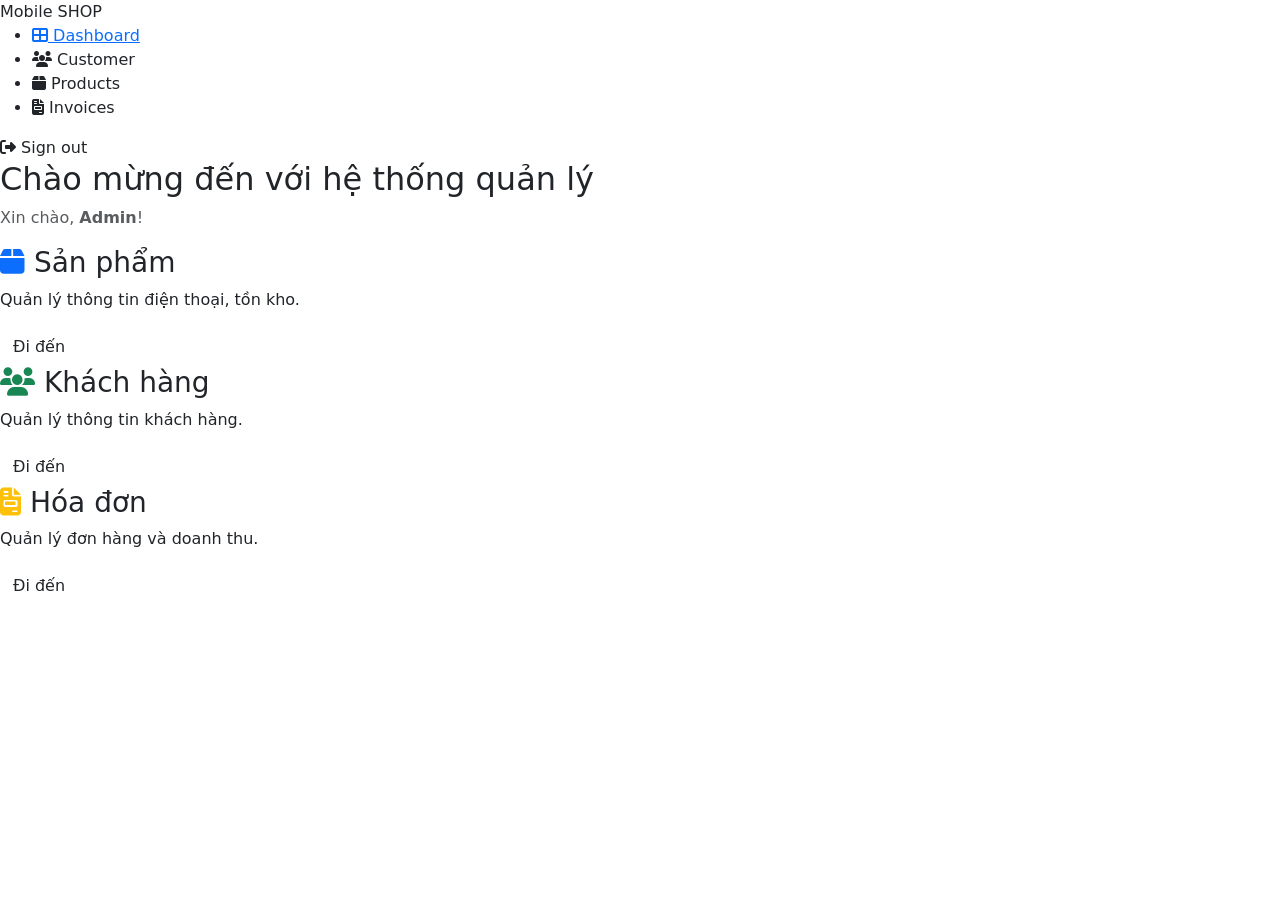
<file: src/main/resources/templates/index.html>
<!DOCTYPE html>
<html xmlns:th="http://www.thymeleaf.org">
<head>
    <meta charset="UTF-8">
    <title>Trang chủ - Mobile Shop</title>
    <link href="https://cdn.jsdelivr.net/npm/bootstrap@5.3.0/dist/css/bootstrap.min.css" rel="stylesheet">
    <link rel="stylesheet" href="https://cdnjs.cloudflare.com/ajax/libs/font-awesome/6.4.0/css/all.min.css">
    <link rel="stylesheet" th:href="@{/css/style.css}">
</head>
<body>
<!-- SIDEBAR -->
<aside class="sidebar">
    <div class="sidebar-logo">
        <span class="mobile">Mobile</span> <span class="shop">SHOP</span>
    </div>
    <ul class="sidebar-menu">
        <li><a th:href="@{/}" class="active"><i class="fas fa-th-large"></i> Dashboard</a></li>
        <li><a th:href="@{/customers}"><i class="fas fa-users"></i> Customer</a></li>
        <li><a th:href="@{/products}"><i class="fas fa-box"></i> Products</a></li>
        <li><a th:href="@{/invoices}"><i class="fas fa-file-invoice"></i> Invoices</a></li>
    </ul>
    <div class="sidebar-footer">
        <a th:href="@{/admin/logout}"><i class="fas fa-sign-out-alt"></i> Sign out</a>
    </div>
</aside>

<!-- MAIN CONTENT -->
<div class="main-content">
    <div class="page-header">
        <h2>Chào mừng đến với hệ thống quản lý</h2>
    </div>
    <p class="text-muted">Xin chào, <strong th:text="${session.adminUsername}">Admin</strong>!</p>

    <div class="dashboard-cards">
        <div class="dashboard-card card-blue">
            <h3><i class="fas fa-box text-primary"></i> Sản phẩm</h3>
            <p>Quản lý thông tin điện thoại, tồn kho.</p>
            <a th:href="@{/products}" class="btn btn-primary-orange">Đi đến</a>
        </div>
        <div class="dashboard-card card-green">
            <h3><i class="fas fa-users text-success"></i> Khách hàng</h3>
            <p>Quản lý thông tin khách hàng.</p>
            <a th:href="@{/customers}" class="btn btn-primary-orange">Đi đến</a>
        </div>
        <div class="dashboard-card card-orange">
            <h3><i class="fas fa-file-invoice text-warning"></i> Hóa đơn</h3>
            <p>Quản lý đơn hàng và doanh thu.</p>
            <a th:href="@{/invoices}" class="btn btn-primary-orange">Đi đến</a>
        </div>
    </div>
</div>

<script src="https://cdn.jsdelivr.net/npm/bootstrap@5.3.0/dist/js/bootstrap.bundle.min.js"></script>
</body>
</html>
</file>
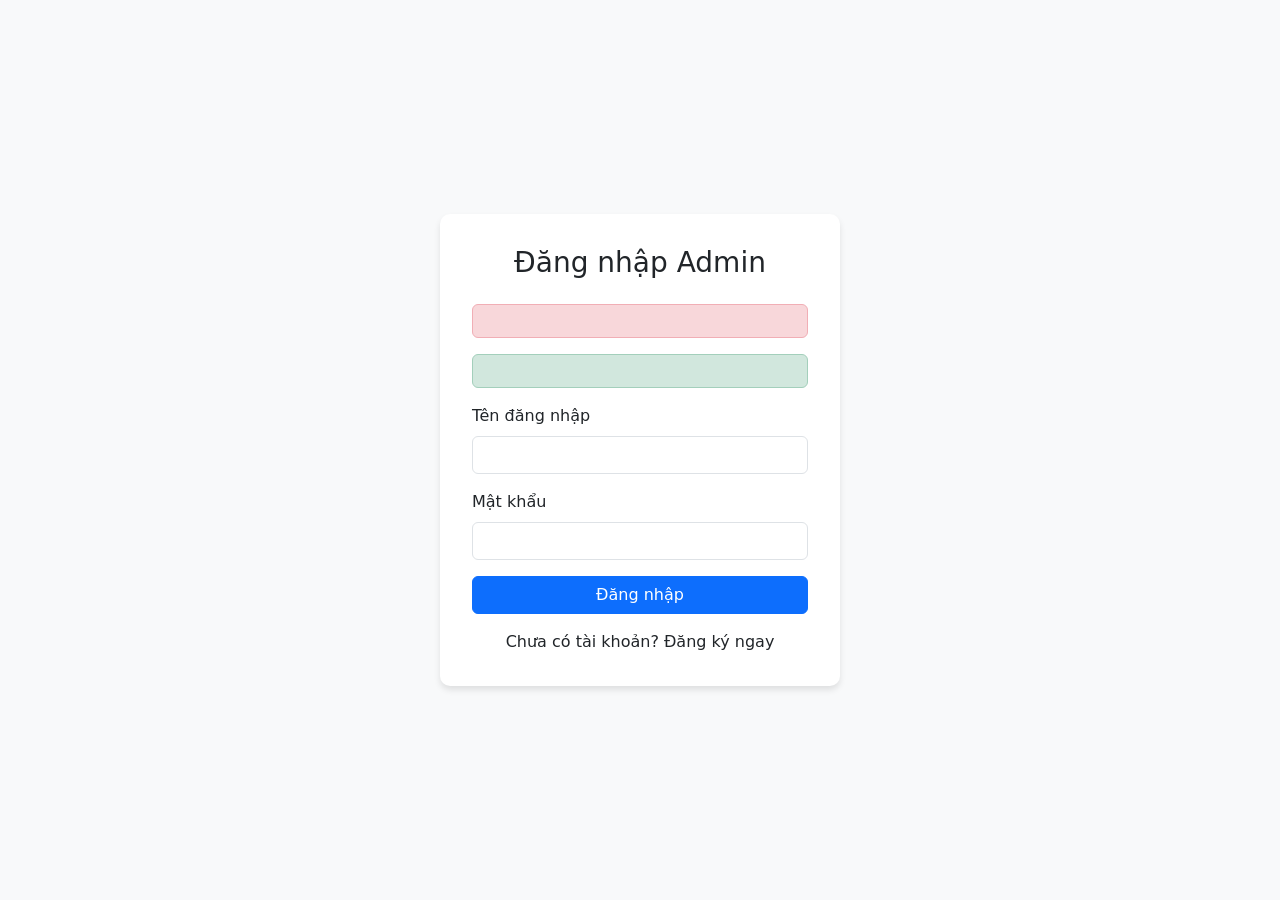
<file: src/main/resources/templates/admin/login.html>
<!DOCTYPE html>
<html xmlns:th="http://www.thymeleaf.org">
<head>
    <meta charset="UTF-8">
    <title>Đăng nhập hệ thống</title>
    <link href="https://cdn.jsdelivr.net/npm/bootstrap@5.3.0/dist/css/bootstrap.min.css" rel="stylesheet">
    <style>
        body { background-color: #f8f9fa; display: flex; align-items: center; justify-content: center; height: 100vh; }
        .login-card { max-width: 400px; width: 100%; padding: 2rem; border-radius: 10px; box-shadow: 0 4px 6px rgba(0,0,0,0.1); background: white; }
    </style>
</head>
<body>
<div class="login-card">
    <h3 class="text-center mb-4">Đăng nhập Admin</h3>

    <div th:if="${errorMessage}" class="alert alert-danger" th:text="${errorMessage}"></div>
    <div th:if="${successMessage}" class="alert alert-success" th:text="${successMessage}"></div>

    <form th:action="@{/admin/login}" method="post">
        <div class="mb-3">
            <label for="username" class="form-label">Tên đăng nhập</label>
            <input type="text" class="form-control" id="username" name="username" required>
        </div>
        <div class="mb-3">
            <label for="password" class="form-label">Mật khẩu</label>
            <input type="password" class="form-control" id="password" name="password" required>
        </div>
        <button type="submit" class="btn btn-primary w-100">Đăng nhập</button>
    </form>

    <div class="text-center mt-3">
        <a th:href="@{/admin/register}">Chưa có tài khoản? Đăng ký ngay</a>
    </div>
</div>
</body>
</html>
</file>
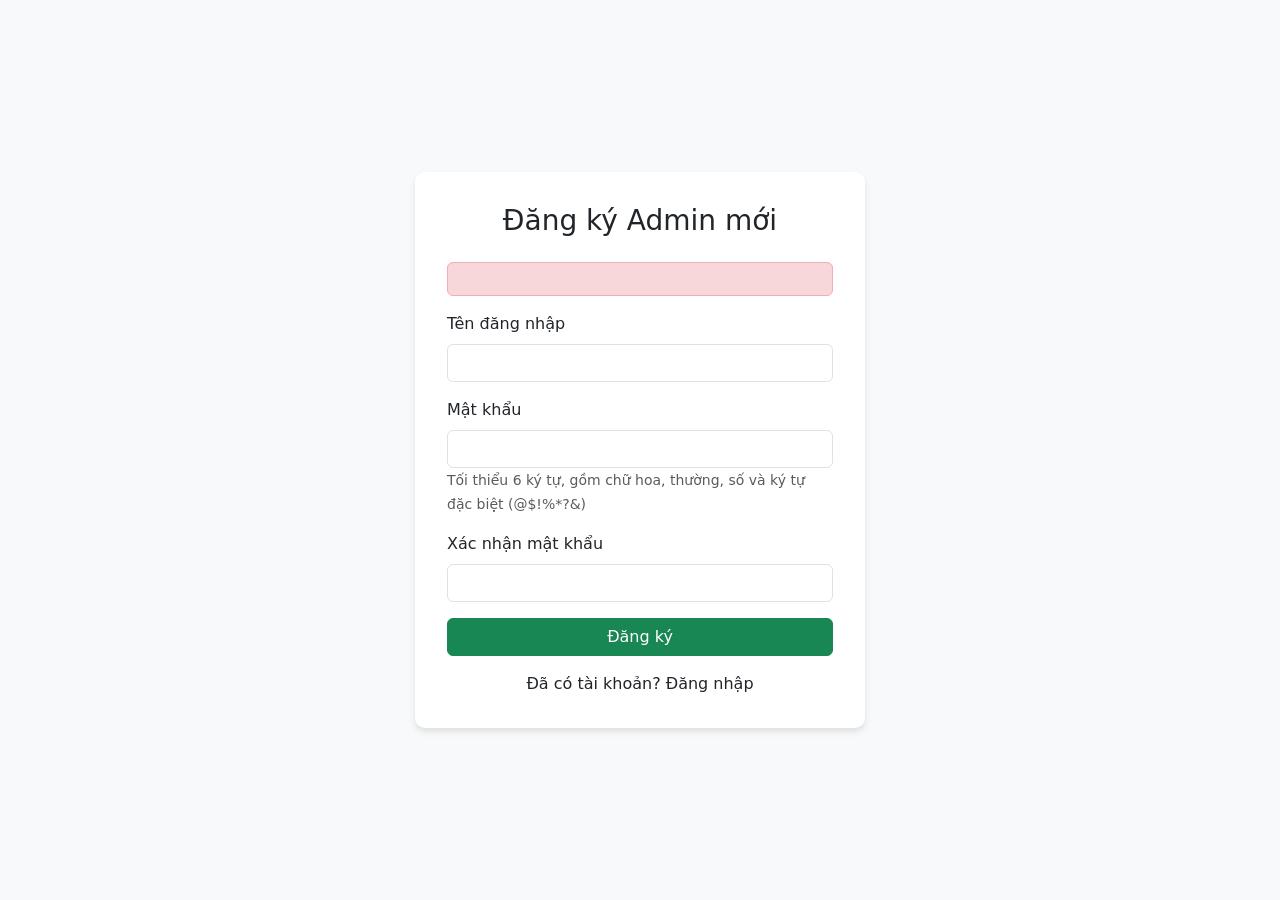
<file: src/main/resources/templates/admin/register.html>
<!DOCTYPE html>
<html xmlns:th="http://www.thymeleaf.org">
<head>
    <meta charset="UTF-8">
    <title>Đăng ký tài khoản</title>
    <link href="https://cdn.jsdelivr.net/npm/bootstrap@5.3.0/dist/css/bootstrap.min.css" rel="stylesheet">
    <style>
        body { background-color: #f8f9fa; display: flex; align-items: center; justify-content: center; height: 100vh; }
        .register-card { max-width: 450px; width: 100%; padding: 2rem; border-radius: 10px; box-shadow: 0 4px 6px rgba(0,0,0,0.1); background: white; }
    </style>
</head>
<body>
<div class="register-card">
    <h3 class="text-center mb-4">Đăng ký Admin mới</h3>

    <div th:if="${errorMessage}" class="alert alert-danger" th:text="${errorMessage}"></div>

    <!-- Form sử dụng RegisterDTO thay vì Admin entity -->
    <form th:action="@{/admin/register}" th:object="${registerDTO}" method="post">
        <div class="mb-3">
            <label for="username" class="form-label">Tên đăng nhập</label>
            <input type="text" class="form-control" id="username" th:field="*{username}" required>
        </div>
        <div class="mb-3">
            <label for="password" class="form-label">Mật khẩu</label>
            <input type="password" class="form-control" id="password" th:field="*{password}" required>
            <small class="text-muted">Tối thiểu 6 ký tự, gồm chữ hoa, thường, số và ký tự đặc biệt (@$!%*?&)</small>
        </div>
        <div class="mb-3">
            <label for="confirmPassword" class="form-label">Xác nhận mật khẩu</label>
            <input type="password" class="form-control" id="confirmPassword" th:field="*{confirmPassword}" required>
        </div>
        <button type="submit" class="btn btn-success w-100">Đăng ký</button>
    </form>

    <div class="text-center mt-3">
        <a th:href="@{/admin/login}">Đã có tài khoản? Đăng nhập</a>
    </div>
</div>
</body>
</html>
</file>
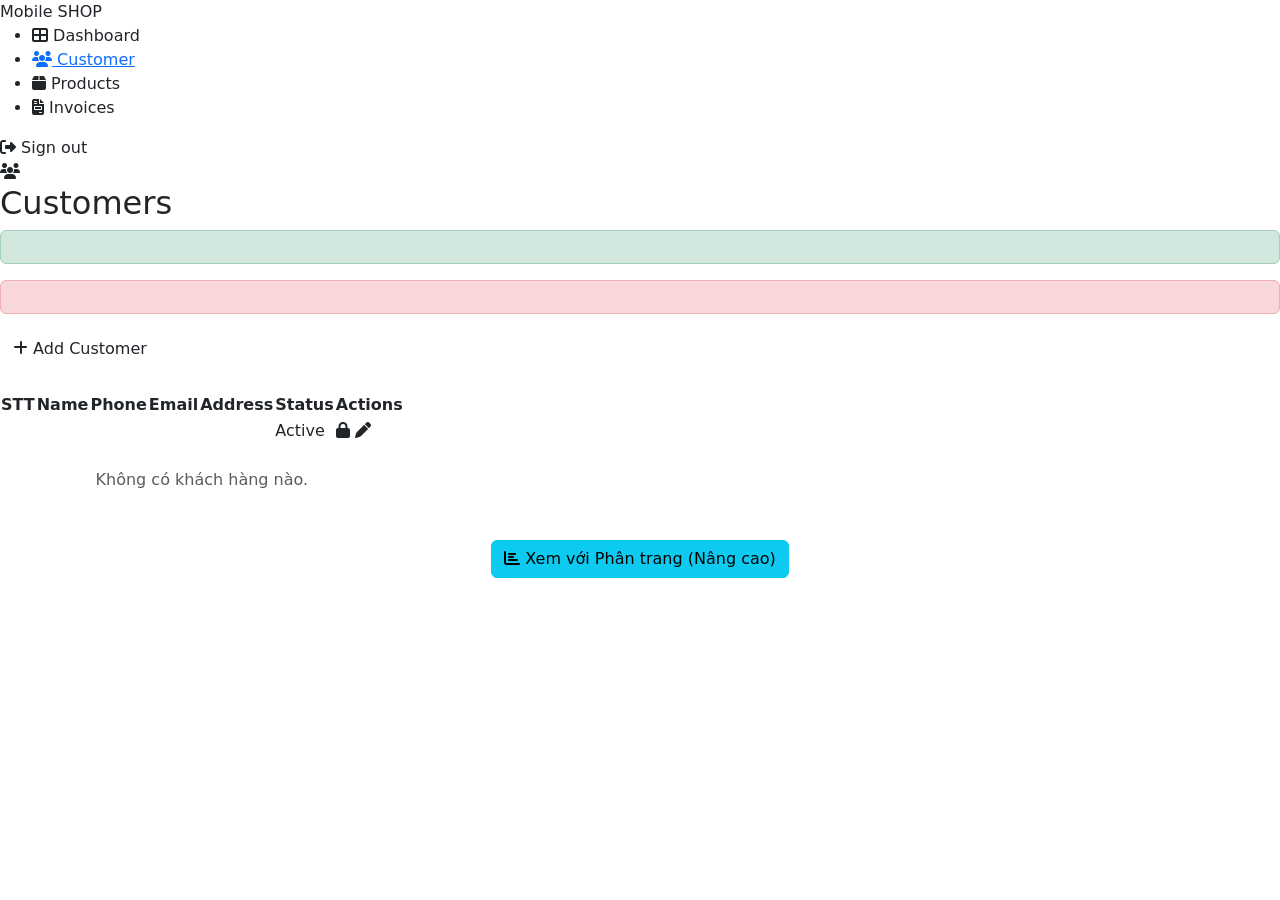
<file: src/main/resources/templates/customers/list.html>
<!DOCTYPE html>
<html xmlns:th="http://www.thymeleaf.org">
<head>
    <meta charset="UTF-8">
    <title>Customers - Mobile Shop</title>
    <link href="https://cdn.jsdelivr.net/npm/bootstrap@5.3.0/dist/css/bootstrap.min.css" rel="stylesheet">
    <link rel="stylesheet" href="https://cdnjs.cloudflare.com/ajax/libs/font-awesome/6.4.0/css/all.min.css">
    <link rel="stylesheet" th:href="@{/css/style.css}">
</head>
<body>
<aside class="sidebar">
    <div class="sidebar-logo">
        <span class="mobile">Mobile</span> <span class="shop">SHOP</span>
    </div>
    <ul class="sidebar-menu">
        <li><a th:href="@{/}"><i class="fas fa-th-large"></i> Dashboard</a></li>
        <li><a th:href="@{/customers}" class="active"><i class="fas fa-users"></i> Customer</a></li>
        <li><a th:href="@{/products}"><i class="fas fa-box"></i> Products</a></li>
        <li><a th:href="@{/invoices}"><i class="fas fa-file-invoice"></i> Invoices</a></li>
    </ul>
    <div class="sidebar-footer">
        <a th:href="@{/admin/logout}"><i class="fas fa-sign-out-alt"></i> Sign out</a>
    </div>
</aside>

<div class="main-content">
    <div class="page-header">
        <i class="fas fa-users"></i>
        <h2>Customers</h2>
    </div>

    <div th:if="${successMessage}" class="alert alert-success" th:text="${successMessage}"></div>
    <div th:if="${errorMessage}" class="alert alert-danger" th:text="${errorMessage}"></div>

    <div class="d-flex justify-content-between align-items-center mb-4">
        <a th:href="@{/customers/add}" class="btn btn-primary-orange">
            <i class="fas fa-plus"></i> Add Customer
        </a>
    </div>

    <table class="data-table">
        <thead>
        <tr>
            <th>STT</th>
            <th>Name</th>
            <th>Phone</th>
            <th>Email</th>
            <th>Address</th>
            <th>Status</th>
            <th>Actions</th>
        </tr>
        </thead>
        <tbody>
        <tr th:each="customer, iterStat : ${customers}">
            <td th:text="${iterStat.index + 1}"></td>
            <td th:text="${customer.name}"></td>
            <td th:text="${customer.phone}"></td>
            <td th:text="${customer.email}"></td>
            <td th:text="${customer.address}"></td>
            <td><span class="status-active">Active</span></td>
            <td class="action-icons">
                <a th:href="@{/customers/delete/{id}(id=${customer.id})}"
                   onclick="return confirm('Bạn có chắc chắn muốn xóa khách hàng này không?')">
                    <i class="fas fa-lock"></i>
                </a>
                <a th:href="@{/customers/edit/{id}(id=${customer.id})}">
                    <i class="fas fa-pen"></i>
                </a>
            </td>
        </tr>
        <tr th:if="${#lists.isEmpty(customers)}">
            <td colspan="7" class="text-center text-muted py-4">Không có khách hàng nào.</td>
        </tr>
        </tbody>
    </table>

    <div class="text-center mt-4">
        <a th:href="@{/customers/paged}" class="btn btn-info">
            <i class="fas fa-chart-bar"></i> Xem với Phân trang (Nâng cao)
        </a>
    </div>
</div>

<!-- MODAL THÊM KHÁCH HÀNG -->
<div class="modal fade" id="addModal" tabindex="-1" th:if="${customer != null and !isEdit}">
    <div class="modal-dialog">
        <div class="modal-content">
            <form th:action="@{/customers/add}" th:object="${customer}" method="post">
                <div class="modal-header">
                    <h5 class="modal-title">Add Customer</h5>
                    <button type="button" class="btn-close" data-bs-dismiss="modal"></button>
                </div>
                <div class="modal-body">
                    <div class="mb-3">
                        <label class="form-label">Name <span class="required">*</span></label>
                        <input type="text" class="form-control" th:field="*{name}" required>
                    </div>
                    <div class="mb-3">
                        <label class="form-label">Phone <span class="required">*</span></label>
                        <input type="text" class="form-control" th:field="*{phone}" required>
                    </div>
                    <div class="mb-3">
                        <label class="form-label">Email</label>
                        <input type="email" class="form-control" th:field="*{email}">
                    </div>
                    <div class="mb-3">
                        <label class="form-label">Address</label>
                        <input type="text" class="form-control" th:field="*{address}">
                    </div>
                </div>
                <div class="modal-footer">
                    <button type="button" class="btn btn-secondary-gray" data-bs-dismiss="modal">Cancel</button>
                    <button type="submit" class="btn btn-primary-orange">Save</button>
                </div>
            </form>
        </div>
    </div>
</div>

<!-- MODAL SỬA KHÁCH HÀNG -->
<div class="modal fade" id="editModal" tabindex="-1" th:if="${customer != null and isEdit}">
    <div class="modal-dialog">
        <div class="modal-content">
            <form th:action="@{/customers/update/{id}(id=${customer.id})}" th:object="${customer}" method="post">
                <div class="modal-header">
                    <h5 class="modal-title">Edit Customer</h5>
                    <button type="button" class="btn-close" data-bs-dismiss="modal"></button>
                </div>
                <div class="modal-body">
                    <div class="mb-3">
                        <label class="form-label">Name <span class="required">*</span></label>
                        <input type="text" class="form-control" th:field="*{name}" required>
                    </div>
                    <div class="mb-3">
                        <label class="form-label">Phone <span class="required">*</span></label>
                        <input type="text" class="form-control" th:field="*{phone}" required>
                    </div>
                    <div class="mb-3">
                        <label class="form-label">Email</label>
                        <input type="email" class="form-control" th:field="*{email}">
                    </div>
                    <div class="mb-3">
                        <label class="form-label">Address</label>
                        <input type="text" class="form-control" th:field="*{address}">
                    </div>
                </div>
                <div class="modal-footer">
                    <button type="button" class="btn btn-secondary-gray" data-bs-dismiss="modal">Cancel</button>
                    <button type="submit" class="btn btn-primary-orange">Save</button>
                </div>
            </form>
        </div>
    </div>
</div>

<script src="https://cdn.jsdelivr.net/npm/bootstrap@5.3.0/dist/js/bootstrap.bundle.min.js"></script>
<script th:inline="javascript">
    var isEdit = [[${isEdit}]];
    if ([[${customer}]] != null) {
        var modalId = isEdit ? 'editModal' : 'addModal';
        var myModal = new bootstrap.Modal(document.getElementById(modalId));
        myModal.show();
    }
</script>
</body>
</html>
</file>
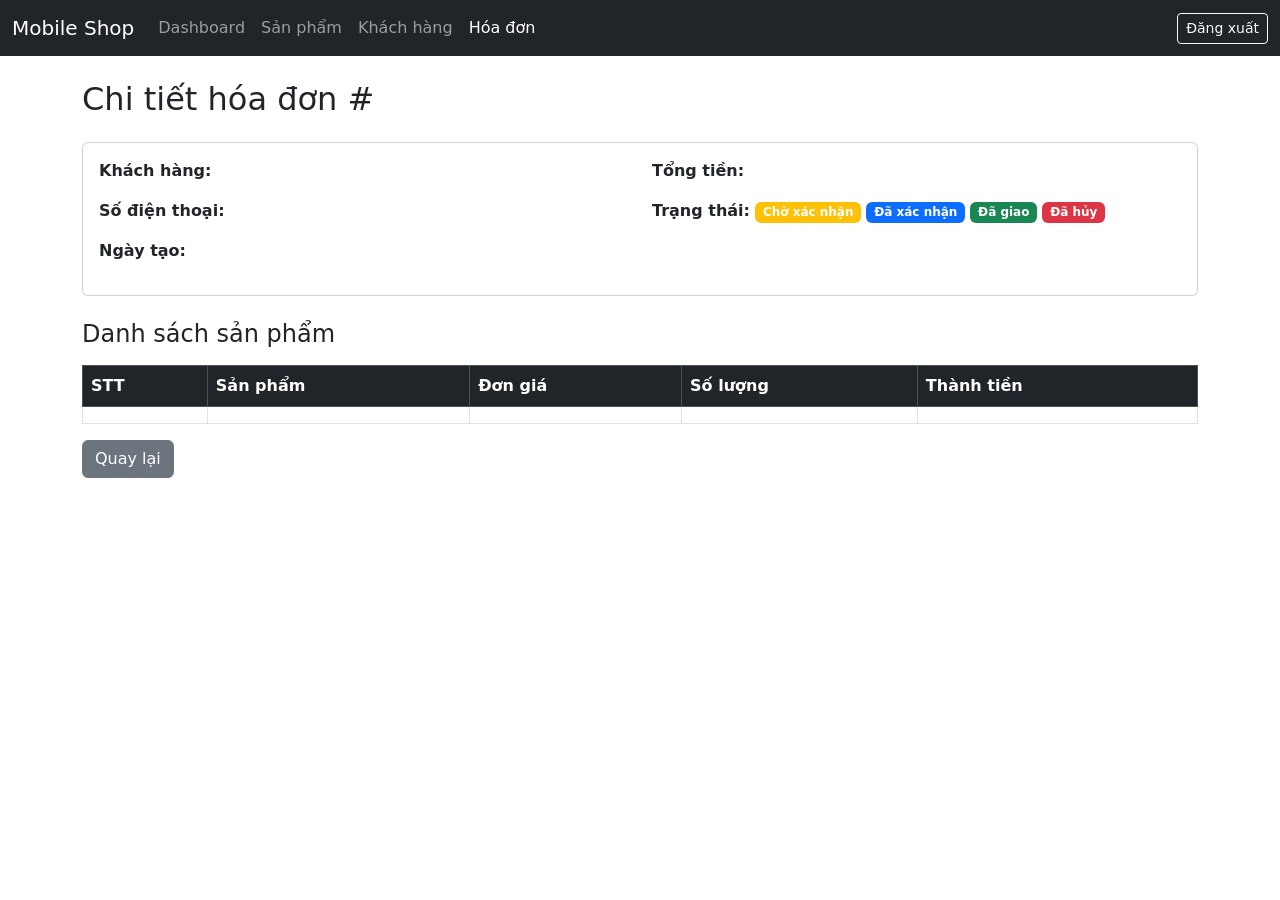
<file: src/main/resources/templates/invoices/detail.html>
<!DOCTYPE html>
<html xmlns:th="http://www.thymeleaf.org">
<head>
    <meta charset="UTF-8">
    <title>Chi tiết hóa đơn</title>
    <link href="https://cdn.jsdelivr.net/npm/bootstrap@5.3.0/dist/css/bootstrap.min.css" rel="stylesheet">
</head>
<body>
<nav class="navbar navbar-expand-lg navbar-dark bg-dark">
    <div class="container-fluid">
        <a class="navbar-brand" th:href="@{/}">Mobile Shop</a>
        <div class="collapse navbar-collapse">
            <ul class="navbar-nav me-auto">
                <li class="nav-item"><a class="nav-link" th:href="@{/}">Dashboard</a></li>
                <li class="nav-item"><a class="nav-link" th:href="@{/products}">Sản phẩm</a></li>
                <li class="nav-item"><a class="nav-link" th:href="@{/customers}">Khách hàng</a></li>
                <li class="nav-item"><a class="nav-link active" th:href="@{/invoices}">Hóa đơn</a></li>
            </ul>
            <a th:href="@{/admin/logout}" class="btn btn-outline-light btn-sm">Đăng xuất</a>
        </div>
    </div>
</nav>

<div class="container mt-4">
    <h2 class="mb-4">Chi tiết hóa đơn #<span th:text="${invoice.id}"></span></h2>

    <!-- Thông tin hóa đơn -->
    <div class="card mb-4">
        <div class="card-body">
            <div class="row">
                <div class="col-md-6">
                    <p><strong>Khách hàng:</strong> <span th:text="${invoice.customer?.name}"></span></p>
                    <p><strong>Số điện thoại:</strong> <span th:text="${invoice.customer?.phone}"></span></p>
                    <p><strong>Ngày tạo:</strong> <span th:text="${#temporals.format(invoice.createdAt, 'dd/MM/yyyy HH:mm')}"></span></p>
                </div>
                <div class="col-md-6">
                    <p><strong>Tổng tiền:</strong> <span class="text-danger" th:text="${#numbers.formatDecimal(invoice.totalAmount, 0, 'COMMA', 0, 'POINT')} + ' đ'"></span></p>
                    <p><strong>Trạng thái:</strong>
                        <span th:if="${invoice.status.name() == 'PENDING'}" class="badge bg-warning">Chờ xác nhận</span>
                        <span th:if="${invoice.status.name() == 'CONFIRMED'}" class="badge bg-primary">Đã xác nhận</span>
                        <span th:if="${invoice.status.name() == 'SHIPPED'}" class="badge bg-success">Đã giao</span>
                        <span th:if="${invoice.status.name() == 'CANCELLED'}" class="badge bg-danger">Đã hủy</span>
                    </p>
                </div>
            </div>
        </div>
    </div>

    <!-- Bảng chi tiết sản phẩm -->
    <h4 class="mb-3">Danh sách sản phẩm</h4>
    <table class="table table-bordered">
        <thead class="table-dark">
        <tr>
            <th>STT</th>
            <th>Sản phẩm</th>
            <th>Đơn giá</th>
            <th>Số lượng</th>
            <th>Thành tiền</th>
        </tr>
        </thead>
        <tbody>
        <tr th:each="detail, iterStat : ${details}">
            <td th:text="${iterStat.index + 1}"></td>
            <td th:text="${detail.product?.name}"></td>
            <td th:text="${#numbers.formatDecimal(detail.unitPrice, 0, 'COMMA', 0, 'POINT')} + ' đ'"></td>
            <td th:text="${detail.quantity}"></td>
            <td th:text="${#numbers.formatDecimal(detail.unitPrice * detail.quantity, 0, 'COMMA', 0, 'POINT')} + ' đ'"></td>
        </tr>
        </tbody>
    </table>

    <a th:href="@{/invoices}" class="btn btn-secondary">Quay lại</a>
</div>
</body>
</html>
</file>
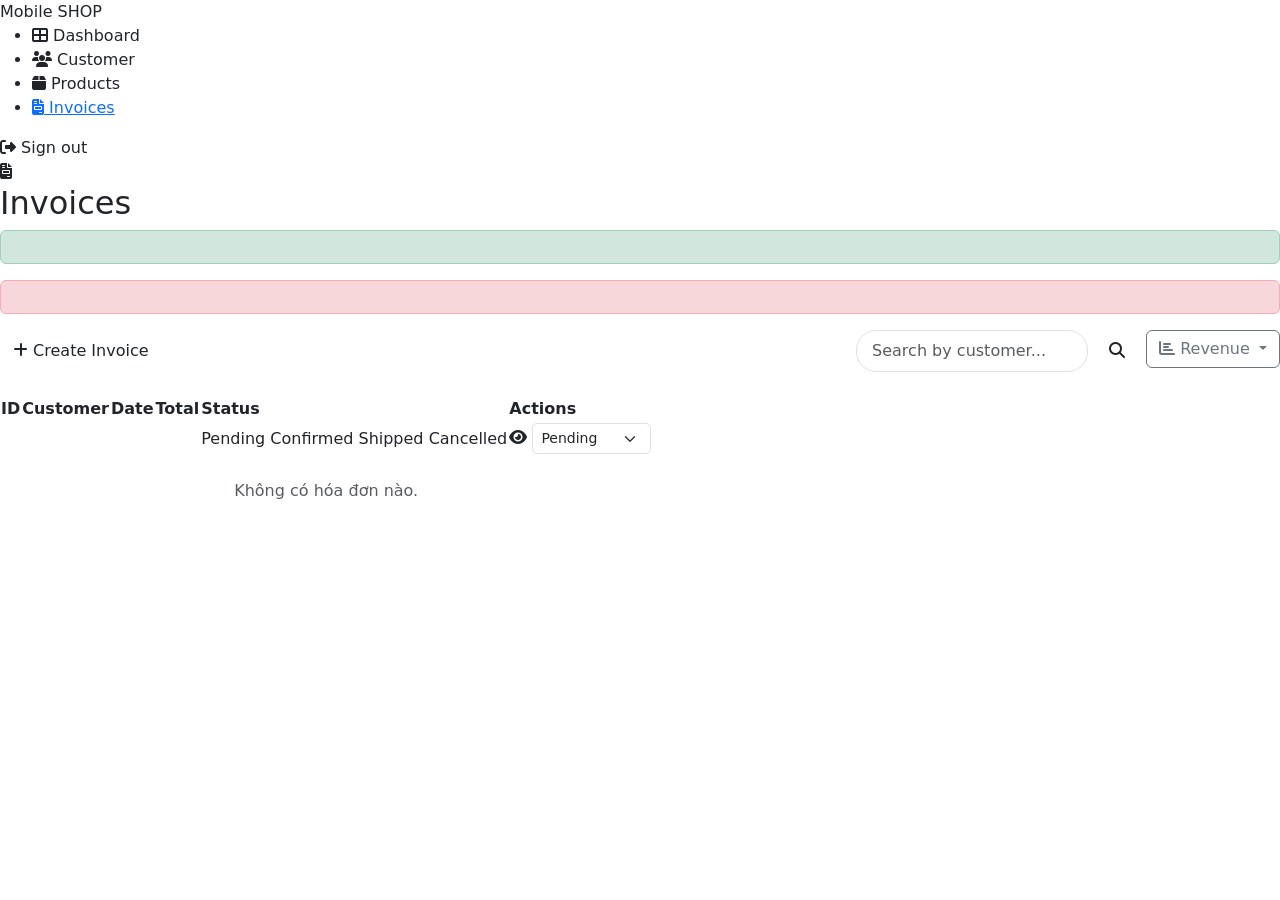
<file: src/main/resources/templates/invoices/list.html>
<!DOCTYPE html>
<html xmlns:th="http://www.thymeleaf.org">
<head>
    <meta charset="UTF-8">
    <title>Invoices - Mobile Shop</title>
    <link href="https://cdn.jsdelivr.net/npm/bootstrap@5.3.0/dist/css/bootstrap.min.css" rel="stylesheet">
    <link rel="stylesheet" href="https://cdnjs.cloudflare.com/ajax/libs/font-awesome/6.4.0/css/all.min.css">
    <link rel="stylesheet" th:href="@{/css/style.css}">
</head>
<body>
<aside class="sidebar">
    <div class="sidebar-logo">
        <span class="mobile">Mobile</span> <span class="shop">SHOP</span>
    </div>
    <ul class="sidebar-menu">
        <li><a th:href="@{/}"><i class="fas fa-th-large"></i> Dashboard</a></li>
        <li><a th:href="@{/customers}"><i class="fas fa-users"></i> Customer</a></li>
        <li><a th:href="@{/products}"><i class="fas fa-box"></i> Products</a></li>
        <li><a th:href="@{/invoices}" class="active"><i class="fas fa-file-invoice"></i> Invoices</a></li>
    </ul>
    <div class="sidebar-footer">
        <a th:href="@{/admin/logout}"><i class="fas fa-sign-out-alt"></i> Sign out</a>
    </div>
</aside>

<div class="main-content">
    <div class="page-header">
        <i class="fas fa-file-invoice"></i>
        <h2>Invoices</h2>
    </div>

    <div th:if="${successMessage}" class="alert alert-success" th:text="${successMessage}"></div>
    <div th:if="${errorMessage}" class="alert alert-danger" th:text="${errorMessage}"></div>

    <div class="d-flex justify-content-between align-items-center mb-4">
        <a th:href="@{/invoices/create}" class="btn btn-primary-orange">
            <i class="fas fa-plus"></i> Create Invoice
        </a>
        <div class="d-flex gap-2">
            <form th:action="@{/invoices/search}" method="get" class="d-flex">
                <input type="text" name="keyword" class="form-control me-2" placeholder="Search by customer..." th:value="${keyword}" style="border-radius: 20px; padding: 8px 15px;">
                <button type="submit" class="btn btn-primary-orange"><i class="fas fa-search"></i></button>
            </form>
            <div class="dropdown">
                <button class="btn btn-outline-secondary dropdown-toggle" type="button" data-bs-toggle="dropdown">
                    <i class="fas fa-chart-bar"></i> Revenue
                </button>
                <ul class="dropdown-menu">
                    <li><a class="dropdown-item" th:href="@{/invoices/revenue/daily}">By Day</a></li>
                    <li><a class="dropdown-item" th:href="@{/invoices/revenue/monthly}">By Month</a></li>
                    <li><a class="dropdown-item" th:href="@{/invoices/revenue/yearly}">By Year</a></li>
                </ul>
            </div>
        </div>
    </div>

    <table class="data-table">
        <thead>
        <tr>
            <th>ID</th>
            <th>Customer</th>
            <th>Date</th>
            <th>Total</th>
            <th>Status</th>
            <th>Actions</th>
        </tr>
        </thead>
        <tbody>
        <tr th:each="invoice : ${invoices}">
            <td th:text="${invoice.id}"></td>
            <td th:text="${invoice.customer?.name}"></td>
            <td th:text="${#temporals.format(invoice.createdAt, 'dd/MM/yyyy HH:mm')}"></td>
            <td th:text="${#numbers.formatDecimal(invoice.totalAmount, 0, 'COMMA', 0, 'POINT')} + ' đ'"></td>
            <td>
                <span th:if="${invoice.status.name() == 'PENDING'}" class="status-deactivate">Pending</span>
                <span th:if="${invoice.status.name() == 'CONFIRMED'}" class="status-active">Confirmed</span>
                <span th:if="${invoice.status.name() == 'SHIPPED'}" class="status-active">Shipped</span>
                <span th:if="${invoice.status.name() == 'CANCELLED'}" class="status-deactivate">Cancelled</span>
            </td>
            <td class="action-icons">
                <a th:href="@{/invoices/{id}(id=${invoice.id})}" title="Chi tiết">
                    <i class="fas fa-eye"></i>
                </a>
                <form th:action="@{/invoices/update-status/{id}(id=${invoice.id})}" method="post" class="d-inline">
                    <select name="status" class="form-select form-select-sm d-inline-block" style="width: auto; border-radius: 5px;" onchange="this.form.submit()">
                        <option value="PENDING" th:selected="${invoice.status.name() == 'PENDING'}">Pending</option>
                        <option value="CONFIRMED" th:selected="${invoice.status.name() == 'CONFIRMED'}">Confirmed</option>
                        <option value="SHIPPED" th:selected="${invoice.status.name() == 'SHIPPED'}">Shipped</option>
                        <option value="CANCELLED" th:selected="${invoice.status.name() == 'CANCELLED'}">Cancel</option>
                    </select>
                </form>
            </td>
        </tr>
        <tr th:if="${#lists.isEmpty(invoices)}">
            <td colspan="6" class="text-center text-muted py-4">Không có hóa đơn nào.</td>
        </tr>
        </tbody>
    </table>
</div>

<script src="https://cdn.jsdelivr.net/npm/bootstrap@5.3.0/dist/js/bootstrap.bundle.min.js"></script>
</body>
</html>
</file>
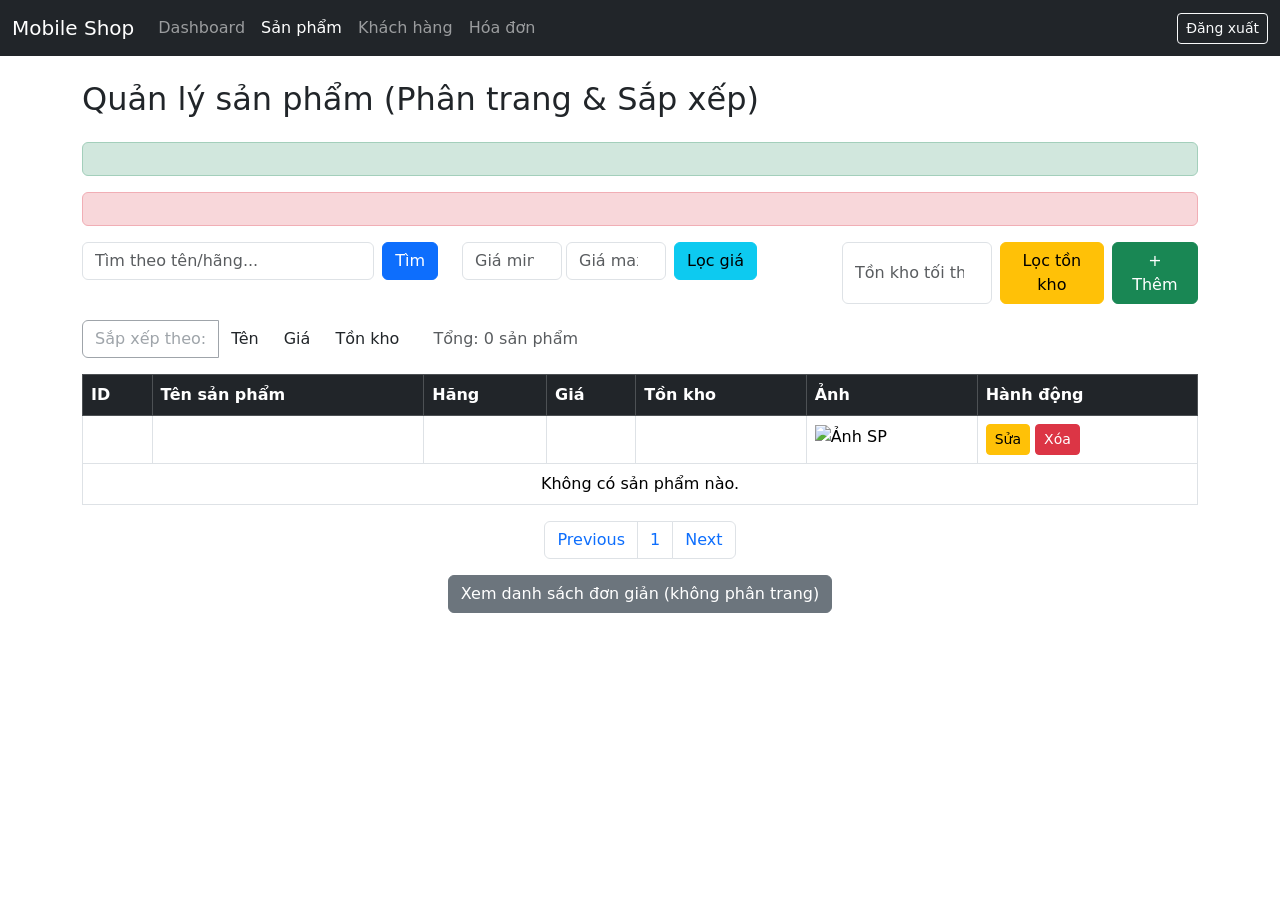
<file: src/main/resources/templates/products/list-paged.html>
<!DOCTYPE html>
<html xmlns:th="http://www.thymeleaf.org">
<head>
    <meta charset="UTF-8">
    <title>Danh sách sản phẩm (Phân trang & Sắp xếp)</title>
    <link href="https://cdn.jsdelivr.net/npm/bootstrap@5.3.0/dist/css/bootstrap.min.css" rel="stylesheet">
</head>
<body>
<nav class="navbar navbar-expand-lg navbar-dark bg-dark">
    <div class="container-fluid">
        <a class="navbar-brand" th:href="@{/}">Mobile Shop</a>
        <div class="collapse navbar-collapse">
            <ul class="navbar-nav me-auto">
                <li class="nav-item"><a class="nav-link" th:href="@{/}">Dashboard</a></li>
                <li class="nav-item"><a class="nav-link active" th:href="@{/products}">Sản phẩm</a></li>
                <li class="nav-item"><a class="nav-link" th:href="@{/customers}">Khách hàng</a></li>
                <li class="nav-item"><a class="nav-link" th:href="@{/invoices}">Hóa đơn</a></li>
            </ul>
            <a th:href="@{/admin/logout}" class="btn btn-outline-light btn-sm">Đăng xuất</a>
        </div>
    </div>
</nav>

<div class="container mt-4">
    <h2 class="mb-4">Quản lý sản phẩm (Phân trang & Sắp xếp)</h2>

    <div th:if="${successMessage}" class="alert alert-success" th:text="${successMessage}"></div>
    <div th:if="${errorMessage}" class="alert alert-danger" th:text="${errorMessage}"></div>

    <!-- Thanh công cụ: Tìm kiếm + Sắp xếp + Phân trang -->
    <div class="row mb-3">
        <div class="col-md-4">
            <!-- Form tìm kiếm theo từ khóa -->
            <form th:action="@{/products/search}" method="get" class="d-flex">
                <input type="text" name="keyword" class="form-control me-2" placeholder="Tìm theo tên/hãng..." th:value="${keyword}">
                <button type="submit" class="btn btn-primary">Tìm</button>
            </form>
        </div>
        <div class="col-md-4">
            <!-- Form tìm kiếm theo khoảng giá -->
            <form th:action="@{/products/search-by-price}" method="get" class="d-flex">
                <input type="number" name="minPrice" class="form-control me-1" placeholder="Giá min" th:value="${minPrice}" style="width: 100px;">
                <input type="number" name="maxPrice" class="form-control me-2" placeholder="Giá max" th:value="${maxPrice}" style="width: 100px;">
                <button type="submit" class="btn btn-info">Lọc giá</button>
            </form>
        </div>
        <div class="col-md-4">
            <!-- Form tìm kiếm theo tồn kho + Nút thêm mới -->
            <div class="d-flex">
                <form th:action="@{/products/search-by-stock}" method="get" class="d-flex me-2">
                    <input type="number" name="minStock" class="form-control me-2" placeholder="Tồn kho tối thiểu" th:value="${minStock}" style="width: 150px;">
                    <button type="submit" class="btn btn-warning">Lọc tồn kho</button>
                </form>
                <a th:href="@{/products/add}" class="btn btn-success">+ Thêm</a>
            </div>
        </div>
    </div>

    <!-- Thanh sắp xếp -->
    <div class="row mb-3">
        <div class="col-md-12">
            <div class="btn-group">
                <span class="btn btn-outline-secondary disabled">Sắp xếp theo:</span>
                <a th:href="@{/products/paged(sortBy='name', direction=${reverseDirection}, page=0, size=5)}"
                   class="btn" th:classappend="${sortBy == 'name'} ? 'btn-primary' : 'btn-outline-primary'">
                    Tên <span th:if="${sortBy == 'name'}" th:text="${direction == 'ASC'} ? '↑' : '↓'"></span>
                </a>
                <a th:href="@{/products/paged(sortBy='price', direction=${reverseDirection}, page=0, size=5)}"
                   class="btn" th:classappend="${sortBy == 'price'} ? 'btn-primary' : 'btn-outline-primary'">
                    Giá <span th:if="${sortBy == 'price'}" th:text="${direction == 'ASC'} ? '↑' : '↓'"></span>
                </a>
                <a th:href="@{/products/paged(sortBy='stock', direction=${reverseDirection}, page=0, size=5)}"
                   class="btn" th:classappend="${sortBy == 'stock'} ? 'btn-primary' : 'btn-outline-primary'">
                    Tồn kho <span th:if="${sortBy == 'stock'}" th:text="${direction == 'ASC'} ? '↑' : '↓'"></span>
                </a>
            </div>
            <span class="ms-3 text-muted">Tổng: <span th:text="${totalItems}">0</span> sản phẩm</span>
        </div>
    </div>

    <!-- Bảng danh sách sản phẩm -->
    <table class="table table-bordered table-hover">
        <thead class="table-dark">
        <tr>
            <th>ID</th>
            <th>Tên sản phẩm</th>
            <th>Hãng</th>
            <th>Giá</th>
            <th>Tồn kho</th>
            <th>Ảnh</th>
            <th>Hành động</th>
        </tr>
        </thead>
        <tbody>
        <tr th:each="product : ${products}">
            <td th:text="${product.id}"></td>
            <td th:text="${product.name}"></td>
            <td th:text="${product.brand}"></td>
            <td th:text="${#numbers.formatDecimal(product.price, 0, 'COMMA', 0, 'POINT')} + ' đ'"></td>
            <td th:text="${product.stock}"></td>
            <td><img th:src="${product.image}" width="50" alt="Ảnh SP"></td>
            <td>
                <a th:href="@{/products/edit/{id}(id=${product.id})}" class="btn btn-sm btn-warning">Sửa</a>
                <a th:href="@{/products/delete/{id}(id=${product.id})}" class="btn btn-sm btn-danger"
                   onclick="return confirm('Bạn có chắc chắn muốn xóa sản phẩm này không?')">Xóa</a>
            </td>
        </tr>
        <tr th:if="${#lists.isEmpty(products)}">
            <td colspan="7" class="text-center">Không có sản phẩm nào.</td>
        </tr>
        </tbody>
    </table>

    <!-- Phân trang -->
    <nav th:if="${totalPages > 1}">
        <ul class="pagination justify-content-center">
            <!-- Nút Previous -->
            <li class="page-item" th:classappend="${currentPage == 0} ? 'disabled'">
                <a class="page-link" th:href="@{/products/paged(page=${currentPage - 1}, size=5, sortBy=${sortBy}, direction=${direction})}">Previous</a>
            </li>

            <!-- Các nút số trang -->
            <li class="page-item" th:each="i : ${#numbers.sequence(0, totalPages - 1)}"
                th:classappend="${i == currentPage} ? 'active'">
                <a class="page-link" th:href="@{/products/paged(page=${i}, size=5, sortBy=${sortBy}, direction=${direction})}"
                   th:text="${i + 1}">1</a>
            </li>

            <!-- Nút Next -->
            <li class="page-item" th:classappend="${currentPage == totalPages - 1} ? 'disabled'">
                <a class="page-link" th:href="@{/products/paged(page=${currentPage + 1}, size=5, sortBy=${sortBy}, direction=${direction})}">Next</a>
            </li>
        </ul>
    </nav>

    <!-- Nút quay lại trang danh sách đơn giản -->
    <div class="text-center mt-3">
        <a th:href="@{/products}" class="btn btn-secondary">Xem danh sách đơn giản (không phân trang)</a>
    </div>
</div>

<script src="https://cdn.jsdelivr.net/npm/bootstrap@5.3.0/dist/js/bootstrap.bundle.min.js"></script>
</body>
</html>
</file>
